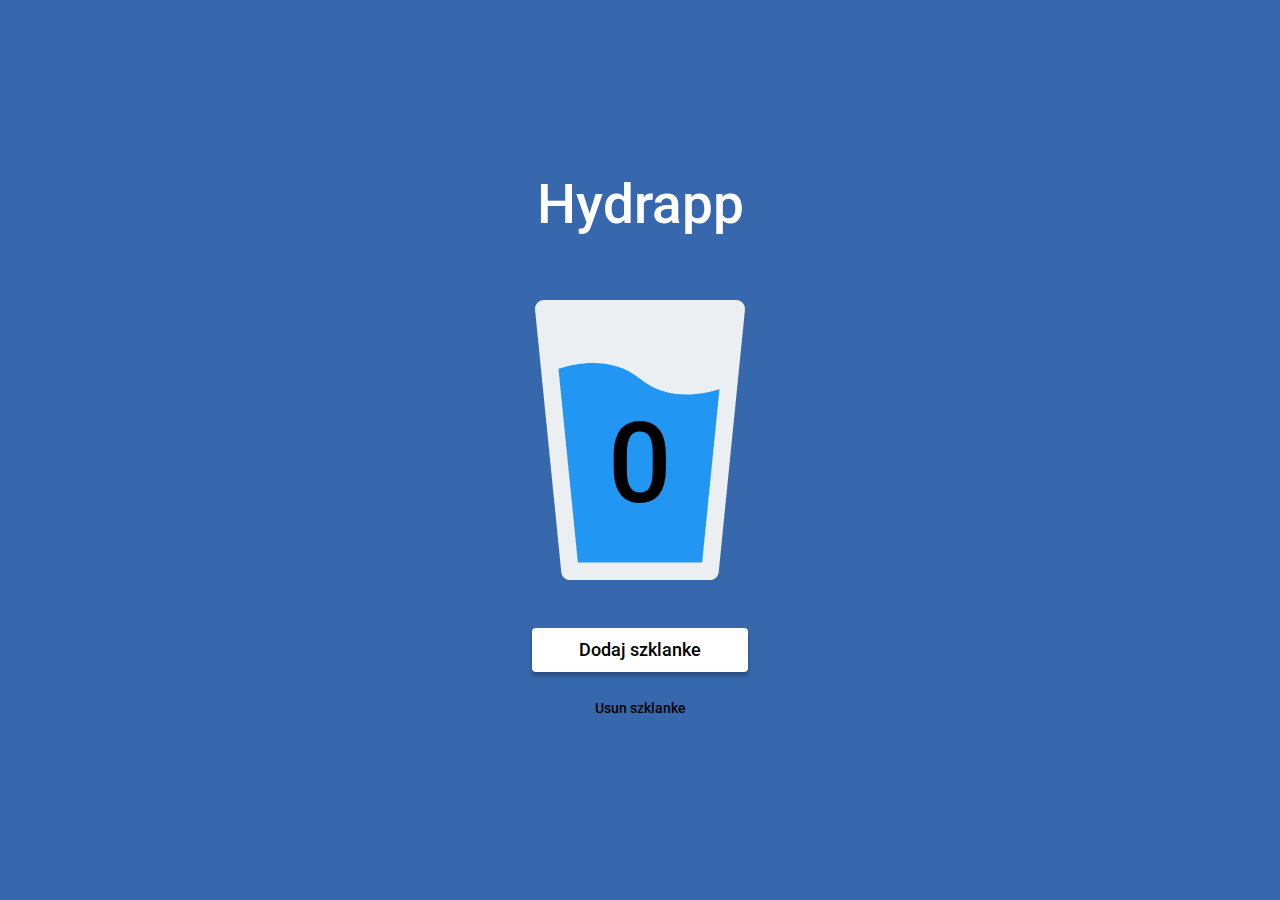
<file: index.html>
<!doctype html><html lang="pl"><head><meta charset="UTF-8"/><meta name="viewport" content="width=device-width,initial-scale=1"/><title>hydrapp</title><meta name="description" content="aplikacja liczaca wypite szklanki wody"/><meta property="og:title" content="hydrapp"/><meta property="og:description" content="aplikacja liczaca wypite szklanki wody"/><meta property="og:url" content="https://github.com/KarolMazan/hydrapp.git"/><meta property="og:image" content="https://maciejkorsan.com/wtf-gulp-starter/assets/img/cover.png"/><link rel="apple-touch-icon" sizes="180x180" href="pwa/apple-icon-180.png"/><link rel="apple-touch-icon" sizes="167x167" href="pwa/apple-icon-167.png"/><link rel="apple-touch-icon" sizes="152x152" href="pwa/apple-icon-152.png"/><link rel="apple-touch-icon" sizes="120x120" href="pwa/apple-icon-120.png"/><meta name="apple-mobile-web-app-capable" content="yes"/><link rel="apple-touch-startup-image" href="pwa/apple-splash-2048-2732.png" media="(device-width: 1024px) and (device-height: 1366px) and (-webkit-device-pixel-ratio: 2) and (orientation: portrait)"/><link rel="apple-touch-startup-image" href="pwa/apple-splash-2732-2048.png" media="(device-width: 1024px) and (device-height: 1366px) and (-webkit-device-pixel-ratio: 2) and (orientation: landscape)"/><link rel="apple-touch-startup-image" href="pwa/apple-splash-1668-2388.png" media="(device-width: 834px) and (device-height: 1194px) and (-webkit-device-pixel-ratio: 2) and (orientation: portrait)"/><link rel="apple-touch-startup-image" href="pwa/apple-splash-2388-1668.png" media="(device-width: 834px) and (device-height: 1194px) and (-webkit-device-pixel-ratio: 2) and (orientation: landscape)"/><link rel="apple-touch-startup-image" href="pwa/apple-splash-1668-2224.png" media="(device-width: 834px) and (device-height: 1112px) and (-webkit-device-pixel-ratio: 2) and (orientation: portrait)"/><link rel="apple-touch-startup-image" href="pwa/apple-splash-2224-1668.png" media="(device-width: 834px) and (device-height: 1112px) and (-webkit-device-pixel-ratio: 2) and (orientation: landscape)"/><link rel="apple-touch-startup-image" href="pwa/apple-splash-1536-2048.png" media="(device-width: 768px) and (device-height: 1024px) and (-webkit-device-pixel-ratio: 2) and (orientation: portrait)"/><link rel="apple-touch-startup-image" href="pwa/apple-splash-2048-1536.png" media="(device-width: 768px) and (device-height: 1024px) and (-webkit-device-pixel-ratio: 2) and (orientation: landscape)"/><link rel="apple-touch-startup-image" href="pwa/apple-splash-1242-2688.png" media="(device-width: 414px) and (device-height: 896px) and (-webkit-device-pixel-ratio: 3) and (orientation: portrait)"/><link rel="apple-touch-startup-image" href="pwa/apple-splash-2688-1242.png" media="(device-width: 414px) and (device-height: 896px) and (-webkit-device-pixel-ratio: 3) and (orientation: landscape)"/><link rel="apple-touch-startup-image" href="pwa/apple-splash-1125-2436.png" media="(device-width: 375px) and (device-height: 812px) and (-webkit-device-pixel-ratio: 3) and (orientation: portrait)"/><link rel="apple-touch-startup-image" href="pwa/apple-splash-2436-1125.png" media="(device-width: 375px) and (device-height: 812px) and (-webkit-device-pixel-ratio: 3) and (orientation: landscape)"/><link rel="apple-touch-startup-image" href="pwa/apple-splash-828-1792.png" media="(device-width: 414px) and (device-height: 896px) and (-webkit-device-pixel-ratio: 2) and (orientation: portrait)"/><link rel="apple-touch-startup-image" href="pwa/apple-splash-1792-828.png" media="(device-width: 414px) and (device-height: 896px) and (-webkit-device-pixel-ratio: 2) and (orientation: landscape)"/><link rel="apple-touch-startup-image" href="pwa/apple-splash-1242-2208.png" media="(device-width: 414px) and (device-height: 736px) and (-webkit-device-pixel-ratio: 3) and (orientation: portrait)"/><link rel="apple-touch-startup-image" href="pwa/apple-splash-2208-1242.png" media="(device-width: 414px) and (device-height: 736px) and (-webkit-device-pixel-ratio: 3) and (orientation: landscape)"/><link rel="apple-touch-startup-image" href="pwa/apple-splash-750-1334.png" media="(device-width: 375px) and (device-height: 667px) and (-webkit-device-pixel-ratio: 2) and (orientation: portrait)"/><link rel="apple-touch-startup-image" href="pwa/apple-splash-1334-750.png" media="(device-width: 375px) and (device-height: 667px) and (-webkit-device-pixel-ratio: 2) and (orientation: landscape)"/><link rel="apple-touch-startup-image" href="pwa/apple-splash-640-1136.png" media="(device-width: 320px) and (device-height: 568px) and (-webkit-device-pixel-ratio: 2) and (orientation: portrait)"/><link rel="apple-touch-startup-image" href="pwa/apple-splash-1136-640.png" media="(device-width: 320px) and (device-height: 568px) and (-webkit-device-pixel-ratio: 2) and (orientation: landscape)"/><link href="index.ceb5fb06.css" rel="stylesheet"></head><body><main class="app"><h1 class="app__title">Hydrapp</h1><div class="glass"><span class="glass__counter glass__counter--js">0</span></div><button class="button__add button__add--js">Dodaj szklanke</button> <button class="button__remove button__remove--js">Usun szklanke</button></main><script src="index.ceb5fb06.js"></script></body></html>
</file>
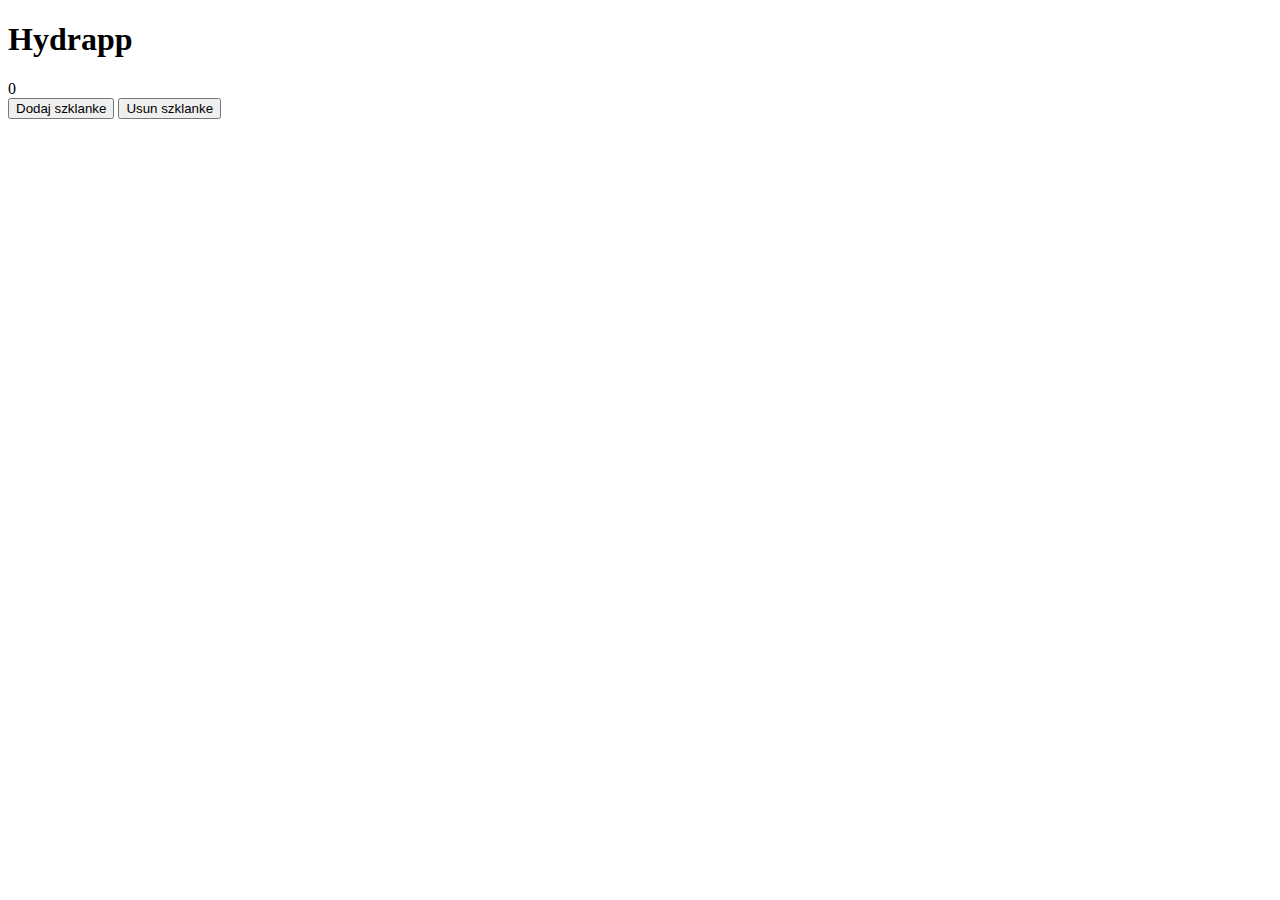
<file: src/pages/index.html>
<!DOCTYPE html>
<html lang="pl">

<head>
  <meta charset="UTF-8" />
  <meta name="viewport" content="width=device-width, initial-scale=1.0" />
  <title>hydrapp</title>
  <meta name="description" content="aplikacja liczaca wypite szklanki wody" />
  <!-- Title -->
  <meta property="og:title" content="hydrapp" />
  <!-- OPTIONAL description. 2-4 sentences. -->
  <meta property="og:description" content="aplikacja liczaca wypite szklanki wody" />
  <!-- full url with http(s) ie. https://maciejkorsan.github.io/my-repo/ -->
  <meta property="og:url" content="https://github.com/KarolMazan/hydrapp.git" />
  <!-- full url to the image with http(s) ie. https://maciejkorsan.github.io/my-repo/assets/img/fb.png. Facebook suggests at least 1200 x 630. -->
  <meta property="og:image" content="https://maciejkorsan.com/wtf-gulp-starter/assets/img/cover.png" />

  <!-- uncomment the line below to enable PWA  -->
  <!-- <link rel="manifest" href="manifest.json" /> -->

  <link rel="apple-touch-icon" sizes="180x180" href="pwa/apple-icon-180.png" />
  <link rel="apple-touch-icon" sizes="167x167" href="pwa/apple-icon-167.png" />
  <link rel="apple-touch-icon" sizes="152x152" href="pwa/apple-icon-152.png" />
  <link rel="apple-touch-icon" sizes="120x120" href="pwa/apple-icon-120.png" />

  <meta name="apple-mobile-web-app-capable" content="yes" />

  <link rel="apple-touch-startup-image" href="pwa/apple-splash-2048-2732.png"
    media="(device-width: 1024px) and (device-height: 1366px) and (-webkit-device-pixel-ratio: 2) and (orientation: portrait)" />
  <link rel="apple-touch-startup-image" href="pwa/apple-splash-2732-2048.png"
    media="(device-width: 1024px) and (device-height: 1366px) and (-webkit-device-pixel-ratio: 2) and (orientation: landscape)" />
  <link rel="apple-touch-startup-image" href="pwa/apple-splash-1668-2388.png"
    media="(device-width: 834px) and (device-height: 1194px) and (-webkit-device-pixel-ratio: 2) and (orientation: portrait)" />
  <link rel="apple-touch-startup-image" href="pwa/apple-splash-2388-1668.png"
    media="(device-width: 834px) and (device-height: 1194px) and (-webkit-device-pixel-ratio: 2) and (orientation: landscape)" />
  <link rel="apple-touch-startup-image" href="pwa/apple-splash-1668-2224.png"
    media="(device-width: 834px) and (device-height: 1112px) and (-webkit-device-pixel-ratio: 2) and (orientation: portrait)" />
  <link rel="apple-touch-startup-image" href="pwa/apple-splash-2224-1668.png"
    media="(device-width: 834px) and (device-height: 1112px) and (-webkit-device-pixel-ratio: 2) and (orientation: landscape)" />
  <link rel="apple-touch-startup-image" href="pwa/apple-splash-1536-2048.png"
    media="(device-width: 768px) and (device-height: 1024px) and (-webkit-device-pixel-ratio: 2) and (orientation: portrait)" />
  <link rel="apple-touch-startup-image" href="pwa/apple-splash-2048-1536.png"
    media="(device-width: 768px) and (device-height: 1024px) and (-webkit-device-pixel-ratio: 2) and (orientation: landscape)" />
  <link rel="apple-touch-startup-image" href="pwa/apple-splash-1242-2688.png"
    media="(device-width: 414px) and (device-height: 896px) and (-webkit-device-pixel-ratio: 3) and (orientation: portrait)" />
  <link rel="apple-touch-startup-image" href="pwa/apple-splash-2688-1242.png"
    media="(device-width: 414px) and (device-height: 896px) and (-webkit-device-pixel-ratio: 3) and (orientation: landscape)" />
  <link rel="apple-touch-startup-image" href="pwa/apple-splash-1125-2436.png"
    media="(device-width: 375px) and (device-height: 812px) and (-webkit-device-pixel-ratio: 3) and (orientation: portrait)" />
  <link rel="apple-touch-startup-image" href="pwa/apple-splash-2436-1125.png"
    media="(device-width: 375px) and (device-height: 812px) and (-webkit-device-pixel-ratio: 3) and (orientation: landscape)" />
  <link rel="apple-touch-startup-image" href="pwa/apple-splash-828-1792.png"
    media="(device-width: 414px) and (device-height: 896px) and (-webkit-device-pixel-ratio: 2) and (orientation: portrait)" />
  <link rel="apple-touch-startup-image" href="pwa/apple-splash-1792-828.png"
    media="(device-width: 414px) and (device-height: 896px) and (-webkit-device-pixel-ratio: 2) and (orientation: landscape)" />
  <link rel="apple-touch-startup-image" href="pwa/apple-splash-1242-2208.png"
    media="(device-width: 414px) and (device-height: 736px) and (-webkit-device-pixel-ratio: 3) and (orientation: portrait)" />
  <link rel="apple-touch-startup-image" href="pwa/apple-splash-2208-1242.png"
    media="(device-width: 414px) and (device-height: 736px) and (-webkit-device-pixel-ratio: 3) and (orientation: landscape)" />
  <link rel="apple-touch-startup-image" href="pwa/apple-splash-750-1334.png"
    media="(device-width: 375px) and (device-height: 667px) and (-webkit-device-pixel-ratio: 2) and (orientation: portrait)" />
  <link rel="apple-touch-startup-image" href="pwa/apple-splash-1334-750.png"
    media="(device-width: 375px) and (device-height: 667px) and (-webkit-device-pixel-ratio: 2) and (orientation: landscape)" />
  <link rel="apple-touch-startup-image" href="pwa/apple-splash-640-1136.png"
    media="(device-width: 320px) and (device-height: 568px) and (-webkit-device-pixel-ratio: 2) and (orientation: portrait)" />
  <link rel="apple-touch-startup-image" href="pwa/apple-splash-1136-640.png"
    media="(device-width: 320px) and (device-height: 568px) and (-webkit-device-pixel-ratio: 2) and (orientation: landscape)" />
</head>

<body>
  <main class="app">
    <h1 class="app__title">Hydrapp</h1>
    <div class="glass">
      <span class="glass__counter glass__counter--js">0</span>
    </div>
    <button class="button__add button__add--js">Dodaj szklanke</button>
    <button class="button__remove button__remove--js">Usun szklanke</button>

  </main>
</body>

</html>
</file>
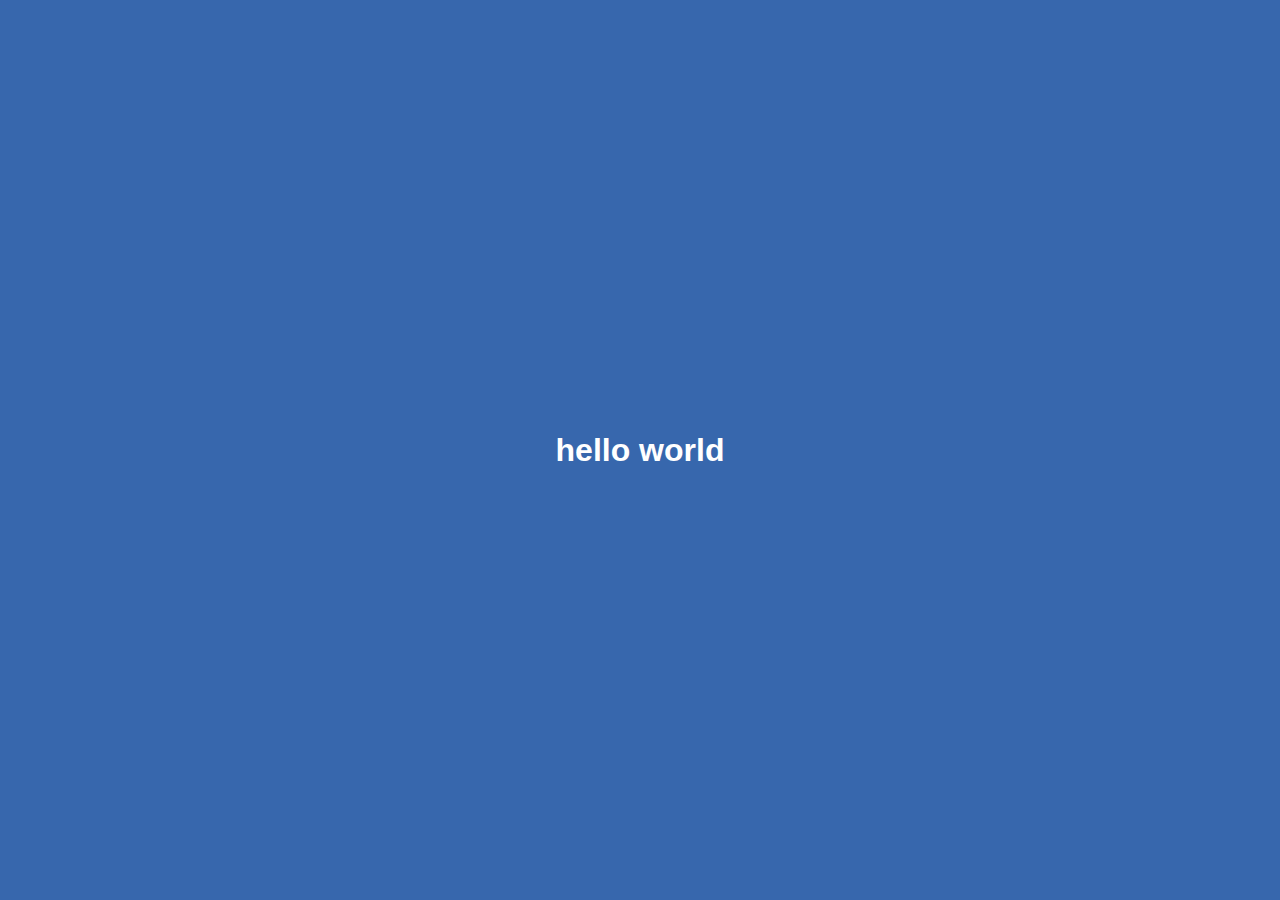
<file: another.html>
<!doctype html><html lang="en"><head><meta charset="UTF-8"><meta name="viewport" content="width=device-width,initial-scale=1"><title>WTF Webpack starterkit</title><link href="index.ceb5fb06.css" rel="stylesheet"></head><body><div class="hello"></div><h1>hello world</h1><script src="index.ceb5fb06.js"></script><script src="another.ceb5fb06.js"></script></body></html>
</file>
<file: index.ceb5fb06.css>
@import url(https://fonts.googleapis.com/css2?family=Roboto:wght@400;700&display=swap);
/*! normalize.css v8.0.1 | MIT License | github.com/necolas/normalize.css */html{line-height:1.15;-webkit-text-size-adjust:100%}body{margin:0}main{display:block}h1{font-size:2em;margin:.67em 0}hr{box-sizing:content-box;height:0;overflow:visible}pre{font-family:monospace,monospace;font-size:1em}a{background-color:transparent}abbr[title]{border-bottom:none;text-decoration:underline;text-decoration:underline dotted}b,strong{font-weight:bolder}code,kbd,samp{font-family:monospace,monospace;font-size:1em}small{font-size:80%}sub,sup{font-size:75%;line-height:0;position:relative;vertical-align:baseline}sub{bottom:-.25em}sup{top:-.5em}img{border-style:none}button,input,optgroup,select,textarea{font-family:inherit;font-size:100%;line-height:1.15;margin:0}button,input{overflow:visible}button,select{text-transform:none}[type=button],[type=reset],[type=submit],button{-webkit-appearance:button}[type=button]::-moz-focus-inner,[type=reset]::-moz-focus-inner,[type=submit]::-moz-focus-inner,button::-moz-focus-inner{border-style:none;padding:0}[type=button]:-moz-focusring,[type=reset]:-moz-focusring,[type=submit]:-moz-focusring,button:-moz-focusring{outline:1px dotted ButtonText}fieldset{padding:.35em .75em .625em}legend{box-sizing:border-box;color:inherit;display:table;max-width:100%;padding:0;white-space:normal}progress{vertical-align:baseline}textarea{overflow:auto}[type=checkbox],[type=radio]{box-sizing:border-box;padding:0}[type=number]::-webkit-inner-spin-button,[type=number]::-webkit-outer-spin-button{height:auto}[type=search]{-webkit-appearance:textfield;outline-offset:-2px}[type=search]::-webkit-search-decoration{-webkit-appearance:none}::-webkit-file-upload-button{-webkit-appearance:button;font:inherit}details{display:block}summary{display:list-item}[hidden],template{display:none}.app__title{font-size:55px;font-style:normal;font-weight:500;line-height:64px;text-align:center;margin:0 0 64px}.glass{width:280px;height:280px;background:url(img/water-glass.df5415bb.svg);background-size:contain;display:flex;align-items:center;justify-content:center;margin-bottom:48px}.glass__counter{font-weight:500;font-size:112px;color:#000;margin-top:50px}.button__add{margin:0 auto 16px;font-size:18px;border:none;background:#fff;box-shadow:0 4px 4px rgba(0,0,0,.25);border-radius:4px}.button__add,.button__remove{display:block;width:216px;box-sizing:border-box;padding:12px;font-family:Roboto;font-style:normal;font-weight:500}.button__remove{margin:0 auto;border:none;background:none;font-size:14px}body{background:#3767ad;color:#fff;display:flex;align-items:center;justify-content:center;min-height:100vh;font-family:Roboto,sans-serif}
</file>
